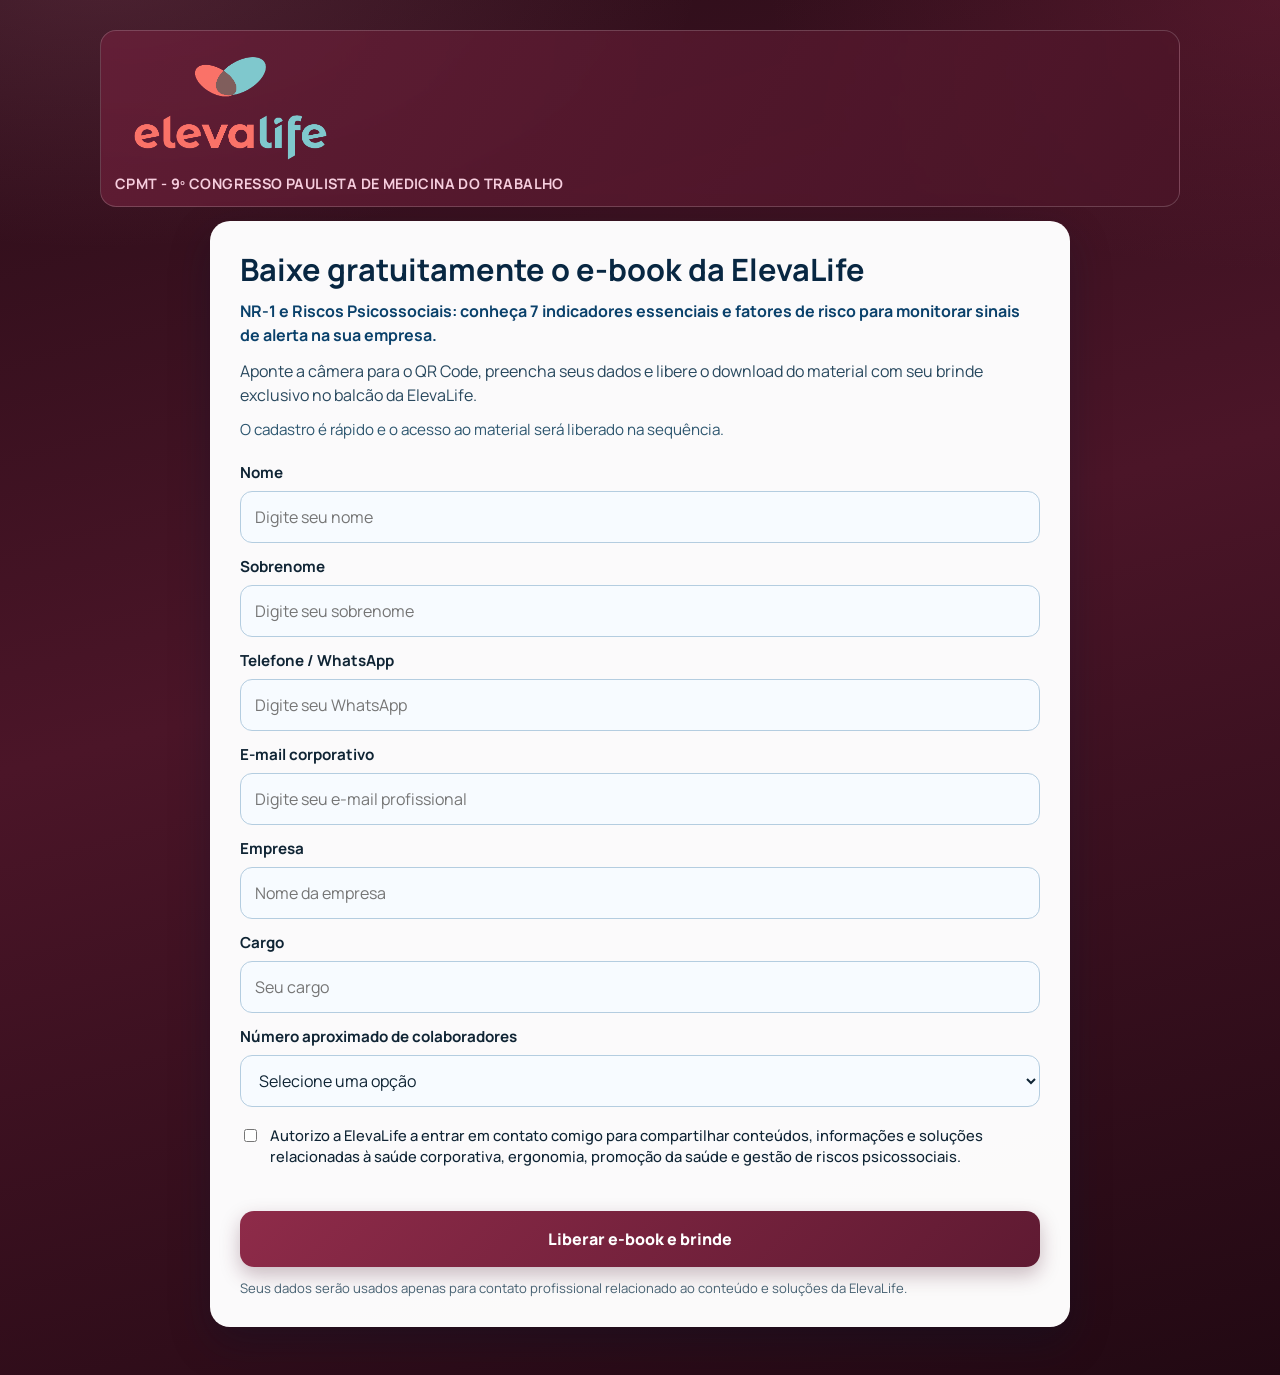
<file: PROJECT KPI/dashboard/elevalife-evento/index.html>
<!doctype html>
<html lang="pt-BR">
<head>
  <meta charset="utf-8" />
  <meta name="viewport" content="width=device-width, initial-scale=1" />
  <meta name="description" content="Landing page de captação de leads ElevaLife para download de e-book e retirada de brinde no evento." />
  <title>ElevaLife | E-book NR-1 e Riscos Psicossociais</title>
  <link rel="preconnect" href="https://fonts.googleapis.com" />
  <link rel="preconnect" href="https://fonts.gstatic.com" crossorigin />
  <link href="https://fonts.googleapis.com/css2?family=Manrope:wght@400;500;700;800&display=swap" rel="stylesheet" />
  <link rel="stylesheet" href="style.css" />
</head>
<body>
  <main class="page">
    <section class="hero" aria-label="Cadastro para e-book e brinde ElevaLife">
      <div class="hero-banner" aria-label="Marca ElevaLife">
        <div class="brand-mark">
          <img
            class="brand-logo-image"
            src="../assets/logo-elevalife.png"
            alt="ElevaLife"
          />
        </div>
        <p class="brand-audience">CPMT - 9º CONGRESSO PAULISTA DE MEDICINA DO TRABALHO</p>
      </div>

      <article class="card" id="lead-card">
        <header class="card-header">
          <h1>Baixe gratuitamente o e-book da ElevaLife</h1>
          <p class="subtitle">NR-1 e Riscos Psicossociais: conheça 7 indicadores essenciais e fatores de risco para monitorar sinais de alerta na sua empresa.</p>
          <p class="support">Aponte a câmera para o QR Code, preencha seus dados e libere o download do material com seu brinde exclusivo no balcão da ElevaLife.</p>
          <p class="form-intro">O cadastro é rápido e o acesso ao material será liberado na sequência.</p>
        </header>

        <form id="lead-form" novalidate>
          <div class="field">
            <label for="nome">Nome</label>
            <input id="nome" name="nome" type="text" placeholder="Digite seu nome" autocomplete="given-name" required />
          </div>

          <div class="field">
            <label for="sobrenome">Sobrenome</label>
            <input id="sobrenome" name="sobrenome" type="text" placeholder="Digite seu sobrenome" autocomplete="family-name" required />
          </div>

          <div class="field">
            <label for="telefone">Telefone / WhatsApp</label>
            <input id="telefone" name="telefone" type="tel" inputmode="tel" maxlength="15" placeholder="Digite seu WhatsApp" autocomplete="tel" required />
          </div>

          <div class="field">
            <label for="email">E-mail corporativo</label>
            <input id="email" name="email" type="email" placeholder="Digite seu e-mail profissional" autocomplete="email" required />
          </div>

          <div class="field">
            <label for="empresa">Empresa</label>
            <input id="empresa" name="empresa" type="text" placeholder="Nome da empresa" autocomplete="organization" required />
          </div>

          <div class="field">
            <label for="cargo">Cargo</label>
            <input id="cargo" name="cargo" type="text" placeholder="Seu cargo" autocomplete="organization-title" required />
          </div>

          <div class="field">
            <label for="colaboradores">Número aproximado de colaboradores</label>
            <select id="colaboradores" name="colaboradores" required>
              <option value="" selected>Selecione uma opção</option>
              <option>Até 50 colaboradores</option>
              <option>51 a 100 colaboradores</option>
              <option>101 a 200 colaboradores</option>
              <option>201 a 500 colaboradores</option>
              <option>501 a 1.000 colaboradores</option>
              <option>Acima de 1.000 colaboradores</option>
              <option>Não sei informar</option>
            </select>
          </div>

          <div class="consent-wrapper">
            <input id="consentimento" name="consentimento" type="checkbox" required />
            <label for="consentimento">Autorizo a ElevaLife a entrar em contato comigo para compartilhar conteúdos, informações e soluções relacionadas à saúde corporativa, ergonomia, promoção da saúde e gestão de riscos psicossociais.</label>
          </div>

          <div class="feedback" id="feedback" role="alert" aria-live="assertive"></div>

          <button type="submit" id="submit-button">Liberar e-book e brinde</button>
          <p class="secure-note">Seus dados serão usados apenas para contato profissional relacionado ao conteúdo e soluções da ElevaLife.</p>
        </form>
      </article>

      <article class="card success hidden" id="success-card" aria-live="polite">
        <header class="card-header success-header">
          <div class="check">✓</div>
          <h2>E-book liberado com sucesso!</h2>
          <p>Obrigado pelo cadastro. Agora você já pode baixar o material da ElevaLife sobre NR-1 e Riscos Psicossociais.</p>
        </header>

        <a id="download-button" class="download-button" href="#" target="_blank" rel="noopener noreferrer">Baixar e-book agora</a>

        <p class="gift-message">Mostre esta tela para nossa equipe no balcão e retire sua sacola com brindes.</p>
        <p class="small-message">Em breve, nosso time poderá entrar em contato para compartilhar materiais e práticas sobre gestão de riscos psicossociais, ergonomia e saúde corporativa.</p>
      </article>
    </section>
  </main>

  <script src="script.js"></script>
</body>
</html>
</file>
<file: PROJECT KPI/dashboard/elevalife-evento/style.css>
:root {
  --deep-1: #2a0d18;
  --deep-2: #4b1528;
  --deep-3: #6e203b;
  --wine: #7f243f;
  --rose: #b74d71;
  --ice: #d9efff;
  --white: #ffffff;
  --ink: #0f2434;
  --muted: #486273;
  --danger: #b42318;
  --success: #067647;
  --radius: 20px;
  --card-shadow: 0 16px 40px rgba(2, 20, 43, 0.28);
}

* {
  box-sizing: border-box;
}

html,
body {
  margin: 0;
  padding: 0;
}

body {
  font-family: "Manrope", sans-serif;
  color: var(--ink);
  min-height: 100vh;
  background:
    radial-gradient(1000px 460px at 8% -2%, rgba(206, 116, 148, 0.2), rgba(206, 116, 148, 0) 60%),
    radial-gradient(850px 450px at 100% 0%, rgba(126, 36, 63, 0.35), rgba(126, 36, 63, 0) 60%),
    linear-gradient(165deg, #2a0d18 0%, #4b1528 45%, #220913 100%);
}

.page {
  min-height: 100vh;
}

.hero {
  max-width: 1120px;
  margin: 0 auto;
  padding: 18px 14px 38px;
}

.hero-banner {
  border: 1px solid rgba(255, 255, 255, 0.18);
  border-radius: 16px;
  padding: 12px 14px;
  margin-bottom: 14px;
  background: linear-gradient(120deg, rgba(110, 32, 59, 0.72), rgba(75, 21, 40, 0.72));
  backdrop-filter: blur(2px);
}

.brand-mark {
  display: flex;
  align-items: center;
  gap: 8px;
}

.brand-logo-image {
  display: block;
  width: 100%;
  max-width: 220px;
  height: auto;
}

.brand-mark-dot {
  width: 12px;
  height: 12px;
  border-radius: 50%;
  background: linear-gradient(135deg, #ffd4e1, #d46f94);
  box-shadow: 0 0 0 3px rgba(255, 212, 225, 0.14);
}

.brand-mark-text {
  color: #ffe7ee;
  font-weight: 800;
  letter-spacing: 0.3px;
  font-size: 1.05rem;
}

.brand-audience {
  margin: 8px 0 0;
  color: #f6cddd;
  font-size: 0.9rem;
  font-weight: 700;
  text-transform: uppercase;
  letter-spacing: 0.4px;
  line-height: 1.4;
}

.hero-grid {
  display: grid;
  grid-template-columns: 1fr;
  gap: 14px;
}

.ebook-panel {
  position: relative;
  overflow: hidden;
  border-radius: var(--radius);
  background:
    linear-gradient(180deg, rgba(255, 255, 255, 0.06), rgba(255, 255, 255, 0.02)),
    linear-gradient(165deg, #7f243f 0%, #5e1a31 48%, #3b1020 100%);
  border: 1px solid rgba(255, 255, 255, 0.14);
  box-shadow: var(--card-shadow);
  padding: 18px 18px 16px;
}

.ebook-panel::after {
  content: "";
  position: absolute;
  inset: auto -18% -60% auto;
  width: 240px;
  height: 240px;
  border-radius: 50%;
  background: radial-gradient(circle, rgba(199, 237, 255, 0.22), rgba(199, 237, 255, 0));
}

.ebook-kicker {
  margin: 0;
  color: #ffe0ea;
  font-size: 0.8rem;
  text-transform: uppercase;
  letter-spacing: 1.2px;
  font-weight: 700;
}

.ebook-title {
  margin: 8px 0 0;
  color: #ffffff;
  line-height: 1.08;
  font-size: 1.55rem;
}

.ebook-subtitle {
  margin: 9px 0 0;
  color: #ffd6e4;
  font-weight: 700;
  line-height: 1.25;
}

.ebook-cover-image {
  display: block;
  width: 100%;
  max-width: 320px;
  margin: 14px auto 0;
  border-radius: 8px;
  border: 1px solid rgba(255, 255, 255, 0.24);
  box-shadow: 0 14px 28px rgba(28, 8, 16, 0.35);
}

.iceberg {
  width: 164px;
  margin: 16px auto 0;
  position: relative;
}

.iceberg-top {
  width: 96px;
  height: 68px;
  margin: 0 auto;
  background: linear-gradient(160deg, #f6fcff 10%, #cfe8f9 65%, #96bfdf 100%);
  clip-path: polygon(50% 0%, 80% 30%, 100% 100%, 0 100%, 20% 30%);
}

.iceberg-bottom {
  width: 164px;
  height: 84px;
  margin: -2px auto 0;
  background: linear-gradient(180deg, #66a5d6 0%, #2c6ea9 100%);
  clip-path: polygon(50% 0%, 84% 16%, 100% 100%, 0 100%, 16% 16%);
  opacity: 0.84;
}

.ebook-foot {
  margin: 12px 0 0;
  color: #ffd2e2;
  text-align: center;
  font-size: 0.82rem;
  line-height: 1.35;
}

.card {
  background: rgba(255, 255, 255, 0.98);
  border-radius: var(--radius);
  box-shadow: var(--card-shadow);
  padding: 22px 16px;
  max-width: 860px;
  margin: 0 auto;
}

.card + .card {
  margin-top: 14px;
}

.brand {
  margin-bottom: 12px;
}

.brand-pill {
  display: inline-block;
  padding: 8px 14px;
  border-radius: 999px;
  background: linear-gradient(130deg, #7f243f, #56172d);
  color: var(--white);
  font-weight: 800;
  letter-spacing: 0.2px;
}

.card-header h1,
.card-header h2 {
  margin: 0;
  color: #082742;
  line-height: 1.18;
}

.card-header h1 {
  font-size: 1.5rem;
}

.card-header h2 {
  font-size: 1.45rem;
}

.subtitle,
.support,
.form-intro {
  margin: 12px 0 0;
  line-height: 1.5;
}

.subtitle {
  font-weight: 700;
  color: #0a416b;
}

.support {
  color: #28485e;
}

.form-intro {
  font-size: 0.95rem;
  color: #2d566f;
}

form {
  margin-top: 20px;
}

.field {
  display: flex;
  flex-direction: column;
  gap: 8px;
  margin-bottom: 13px;
}

label {
  font-weight: 700;
  font-size: 0.95rem;
}

input,
select,
button,
.download-button {
  font: inherit;
}

input,
select {
  min-height: 52px;
  border: 1px solid #b4cde0;
  border-radius: 12px;
  padding: 0 14px;
  background: #f7fbff;
  color: var(--ink);
}

input:focus,
select:focus,
button:focus,
.download-button:focus {
  outline: 3px solid rgba(16, 103, 181, 0.35);
  outline-offset: 2px;
}

.consent-wrapper {
  display: flex;
  align-items: flex-start;
  gap: 10px;
  margin: 18px 0 14px;
}

.consent-wrapper input {
  margin-top: 4px;
  min-height: auto;
}

.consent-wrapper label {
  font-weight: 500;
  font-size: 0.92rem;
  line-height: 1.42;
}

.feedback {
  min-height: 22px;
  margin-bottom: 8px;
  font-weight: 700;
  color: var(--danger);
}

.feedback.success {
  color: var(--success);
}

button,
.download-button {
  width: 100%;
  min-height: 56px;
  border: 0;
  border-radius: 14px;
  background: linear-gradient(135deg, #8e2b49, #5f1a32);
  color: var(--white);
  font-weight: 800;
  font-size: 1rem;
  cursor: pointer;
  text-align: center;
  text-decoration: none;
  display: inline-flex;
  justify-content: center;
  align-items: center;
  padding: 0 16px;
  box-shadow: 0 8px 20px rgba(72, 18, 39, 0.28);
}

button:active,
.download-button:active {
  transform: translateY(1px);
}

button[disabled] {
  opacity: 0.65;
  cursor: wait;
}

.secure-note {
  margin: 12px 0 0;
  font-size: 0.82rem;
  color: var(--muted);
}

.success-header {
  text-align: center;
}

.check {
  width: 44px;
  height: 44px;
  border-radius: 50%;
  display: flex;
  align-items: center;
  justify-content: center;
  background: #e9fbee;
  color: var(--success);
  font-size: 1.5rem;
  font-weight: 800;
  margin: 0 auto 12px;
}

.gift-message {
  margin: 18px 0 0;
  font-weight: 800;
  color: #0d3050;
  text-align: center;
}

.small-message {
  margin: 10px 0 0;
  color: #35566e;
  line-height: 1.45;
  text-align: center;
  font-size: 0.92rem;
}

.hidden {
  display: none;
}

@media (min-width: 900px) {
  .hero {
    padding: 30px 20px 48px;
  }

  .hero-grid {
    grid-template-columns: minmax(280px, 340px) minmax(0, 1fr);
    align-items: start;
  }

  .card {
    padding: 30px;
  }

  .card-header h1 {
    font-size: 1.92rem;
  }

  .card-header h2 {
    font-size: 1.78rem;
  }
}
</file>
